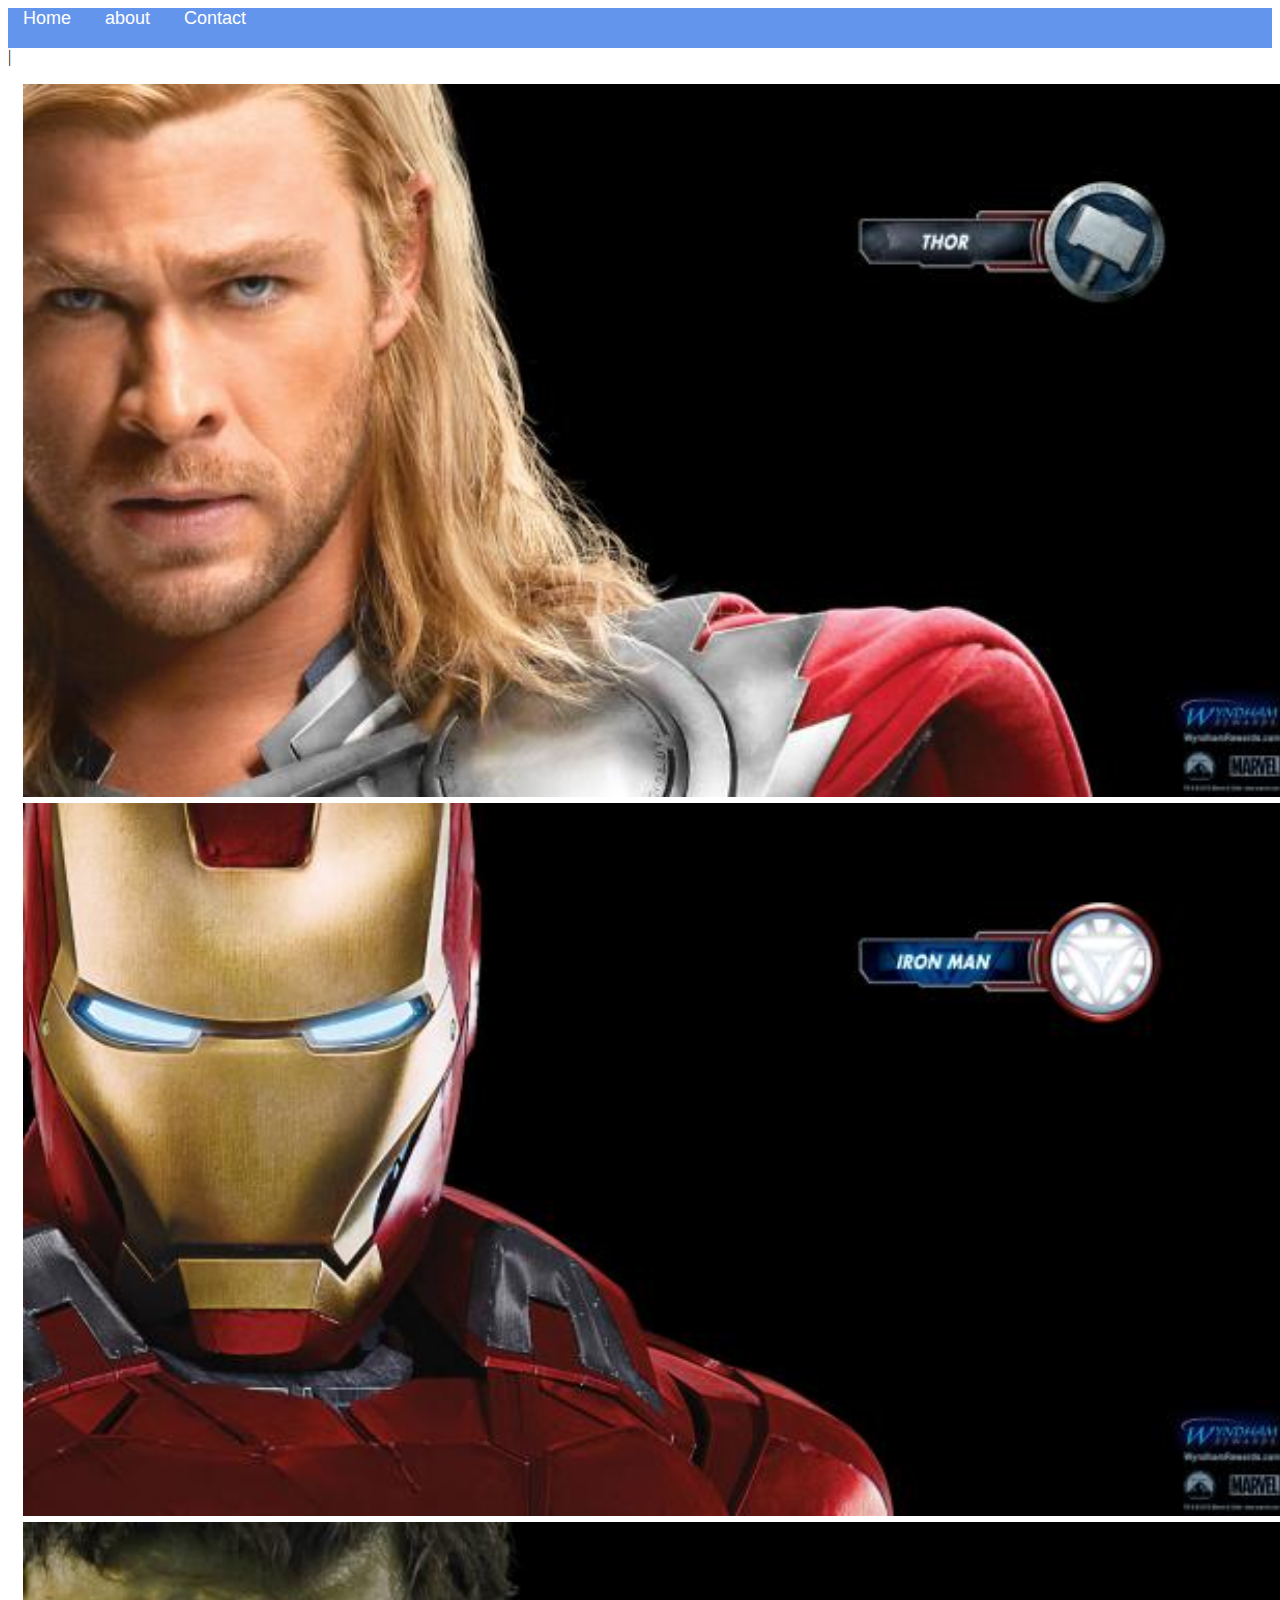
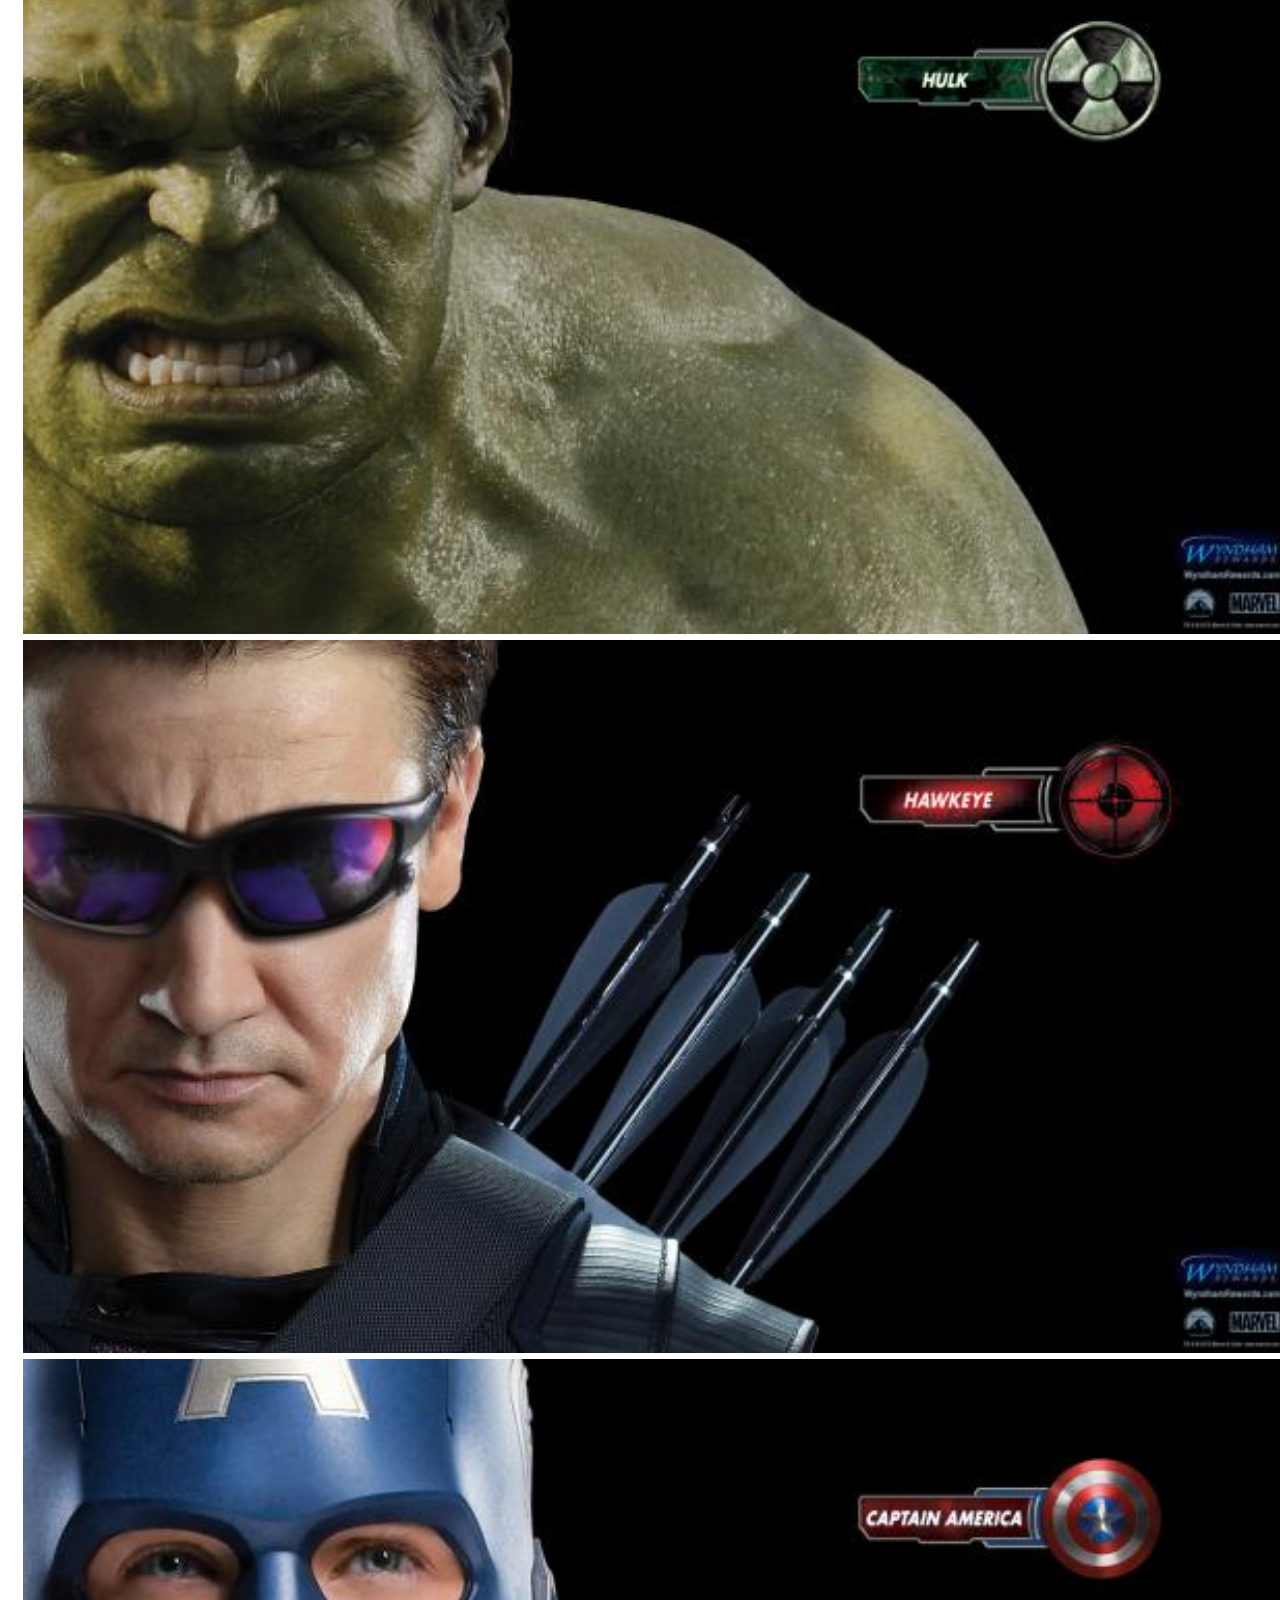
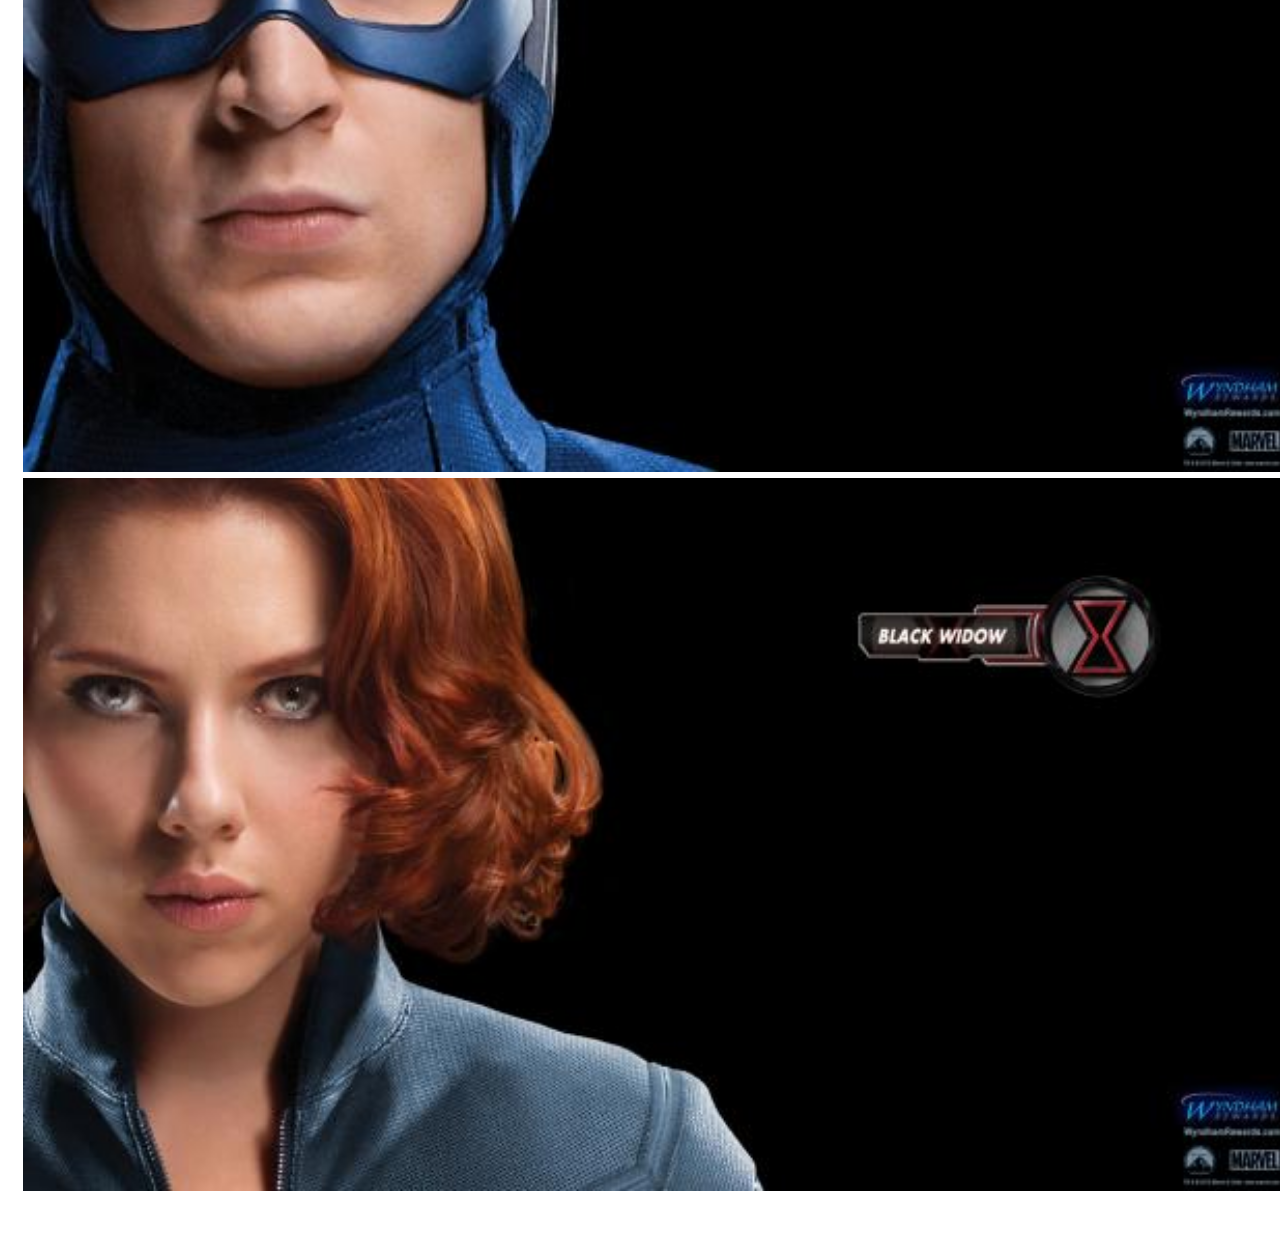
<file: index.html>
<!DOCTYPE html>
<html>
      <head>
            <link rel="stylesheet" href="style.css">
      </head>
      <body>
            <div id="menu">
                  <a href="#">Home</a>
                  <a href="#">about</a>
                  <a href="#">Contact</a>
              </div>
              |<br><br>
           <div class="gallery">
            <a href="avenger-1.html"><img src="images/avengers_01.jpg"/>
            <a href="avenger-2.html"><img src="images/avengers_02.jpg"/>
            <a href="avenger-3.html"><img src="images/avengers_03.jpg"/>
            <a href="avenger-4.html"><img src="images/avengers_04.jpg"/>
            <a href="avenger-5.html"><img src="images/avengers_05.jpg"/>
            <a href="avenger-6.html"><img src="images/avengers_06.jpg"/>
           </div>
      </body>
</html>
</file>
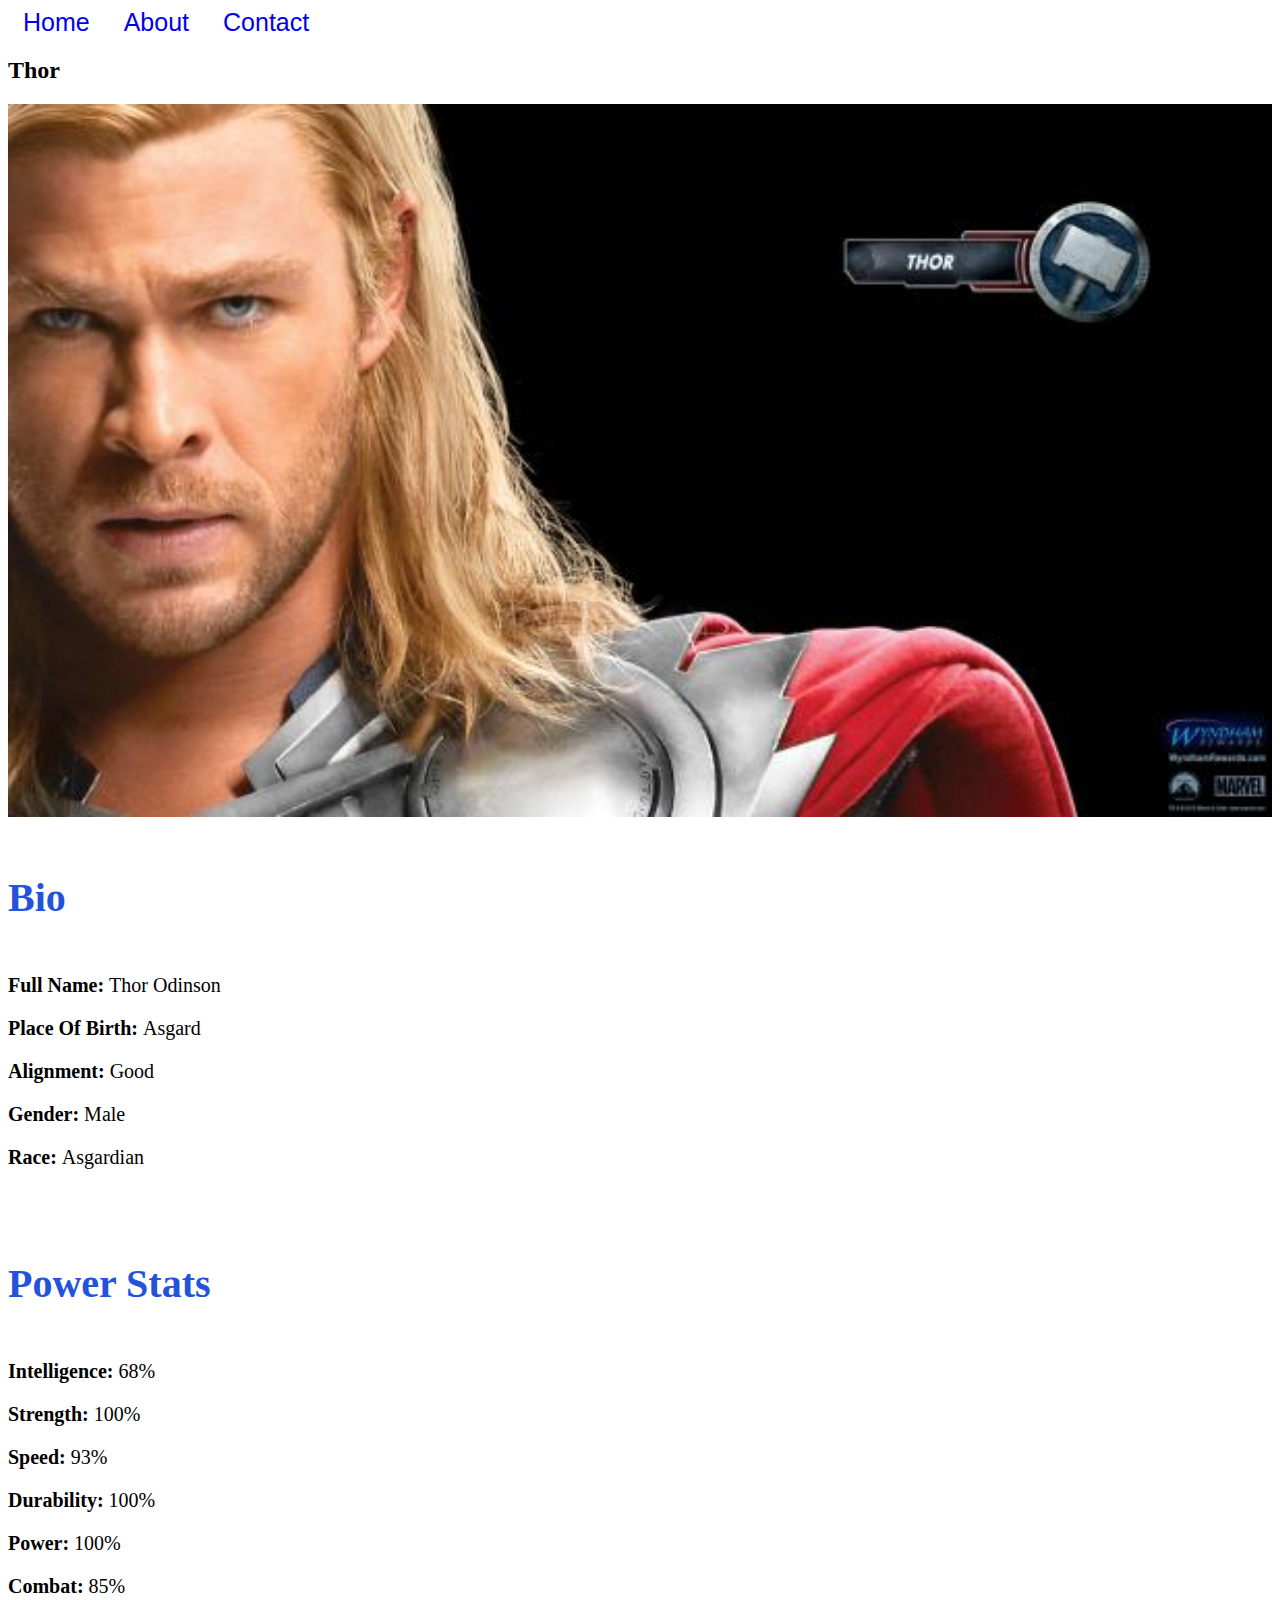
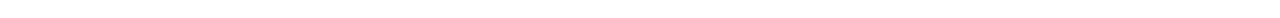
<file: avenger-1.html>
<!DOCTYPE html>
<html>
     <head>
          <link rel="stylesheet" href="style.css">
     </head>

     <body>
          <div id="menu-bar">
               <a href="index.html">Home</a>
               <a href="about.html">About</a>
               <a href="#">Contact</a>
           </div>
          <h2>Thor</h2>
          <div class="gallery">
               <img src="images/avengers_01.jpg">
          </div>
             <h4>Bio</h4>
               <p><b>Full Name: </b> Thor Odinson</p>
               <p><b>Place Of Birth: </b> Asgard</p>
               <p><b>Alignment: </b> Good</p>
               <p><b>Gender: </b> Male</p>
               <p><b>Race: </b> Asgardian</p>
              <br/>

              <h4>Power Stats</h4>
              <p><b>Intelligence: </b> 68%</p>
              <p><b>Strength: </b> 100%</p>
              <p><b>Speed: </b> 93%</p>
              <p><b>Durability: </b> 100%</p>
              <p><b>Power: </b> 100%</p>
              <p><b>Combat: </b> 85%</p> 
     </body>
</html>
</file>
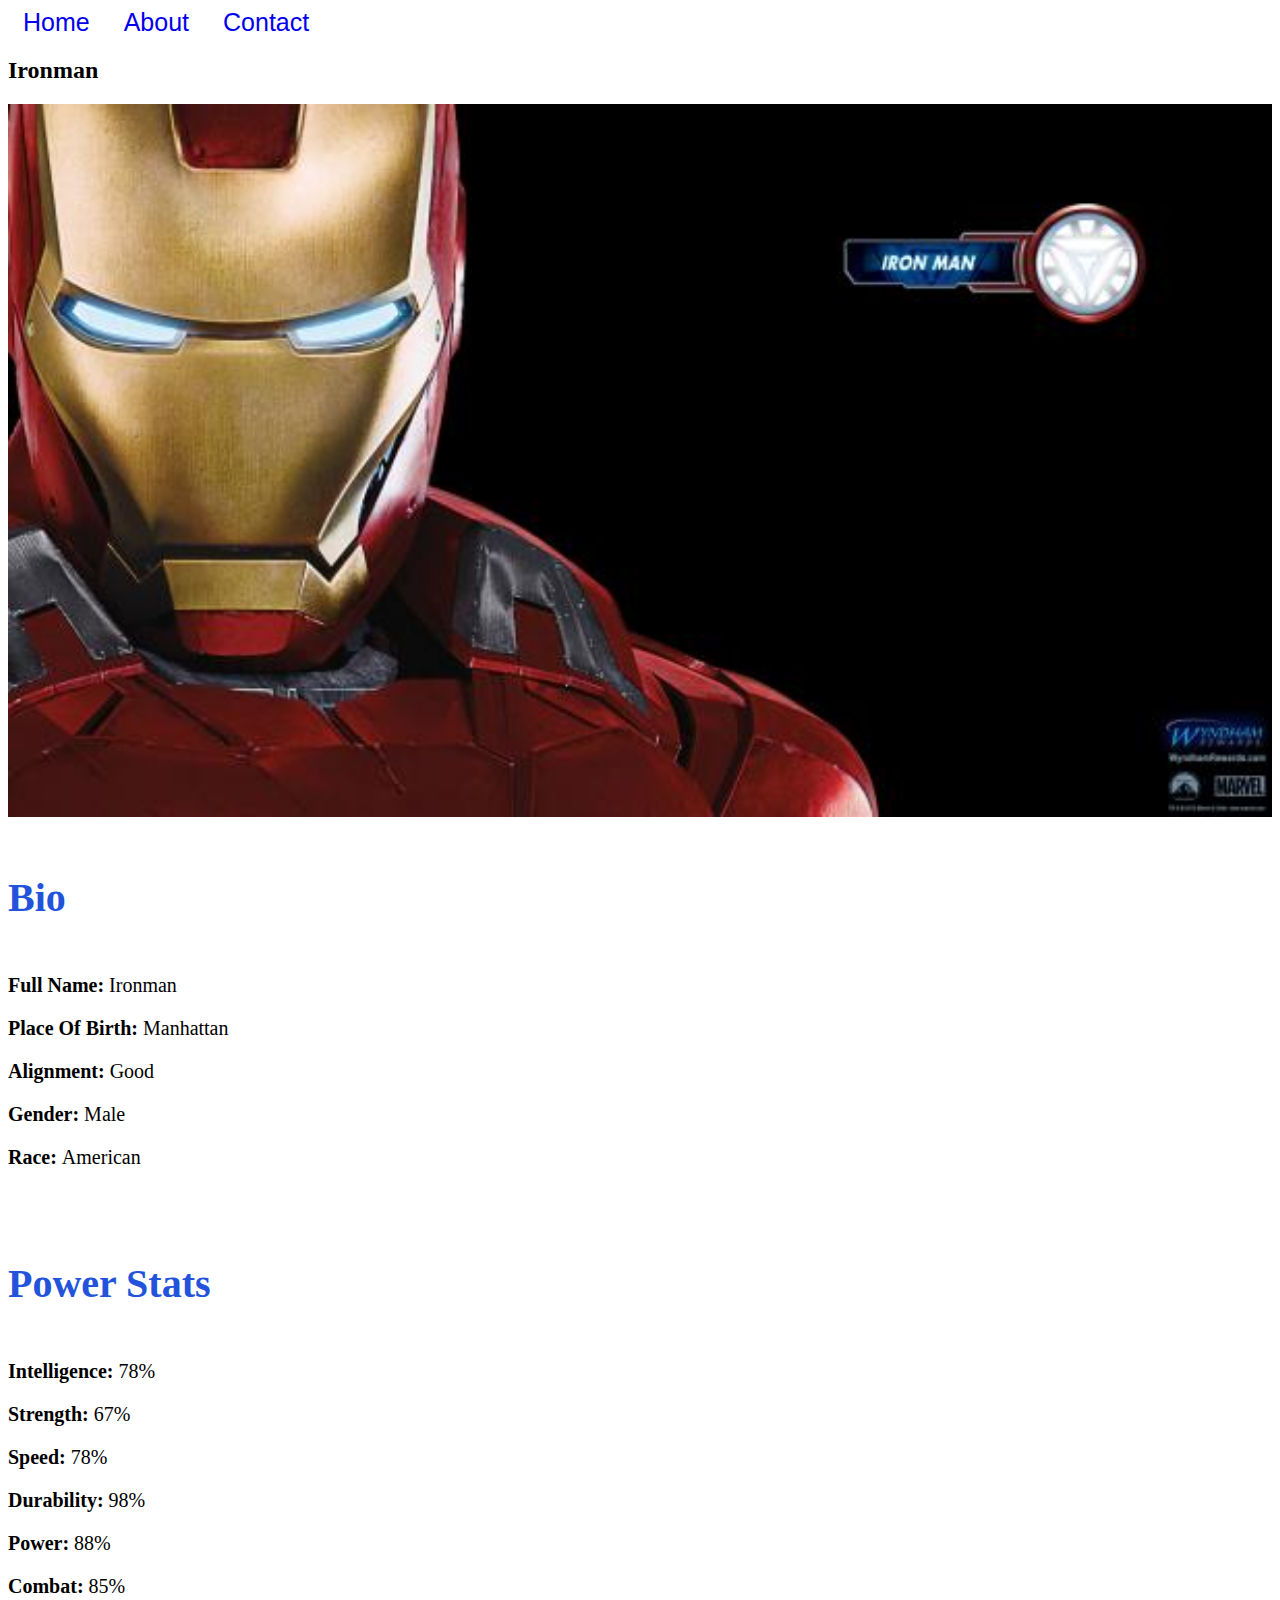
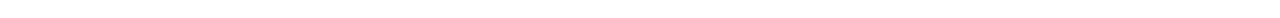
<file: avenger-2.html>
<!DOCTYPE html>
<html>
     <head>
          <link rel="stylesheet" href="style.css">
     </head>

     <body>
          <div id="menu-bar">
               <a href="index.html">Home</a>
               <a href="about.html">About</a>
               <a href="#">Contact</a>
           </div>
          <h2>Ironman</h2>
          <div class="gallery">
               <img src="images/avengers_02.jpg">
          </div>
             <h4>Bio</h4>
               <p><b>Full Name: </b> Ironman</p>
               <p><b>Place Of Birth: </b> Manhattan</p>
               <p><b>Alignment: </b> Good</p>
               <p><b>Gender: </b> Male</p>
               <p><b>Race: </b> American</p>
              <br/>

              <h4>Power Stats</h4>
              <p><b>Intelligence: </b> 78%</p>
              <p><b>Strength: </b> 67%</p>
              <p><b>Speed: </b> 78%</p>
              <p><b>Durability: </b> 98%</p>
              <p><b>Power: </b> 88%</p>
              <p><b>Combat: </b> 85%</p> 
     </body>
</html>
</file>
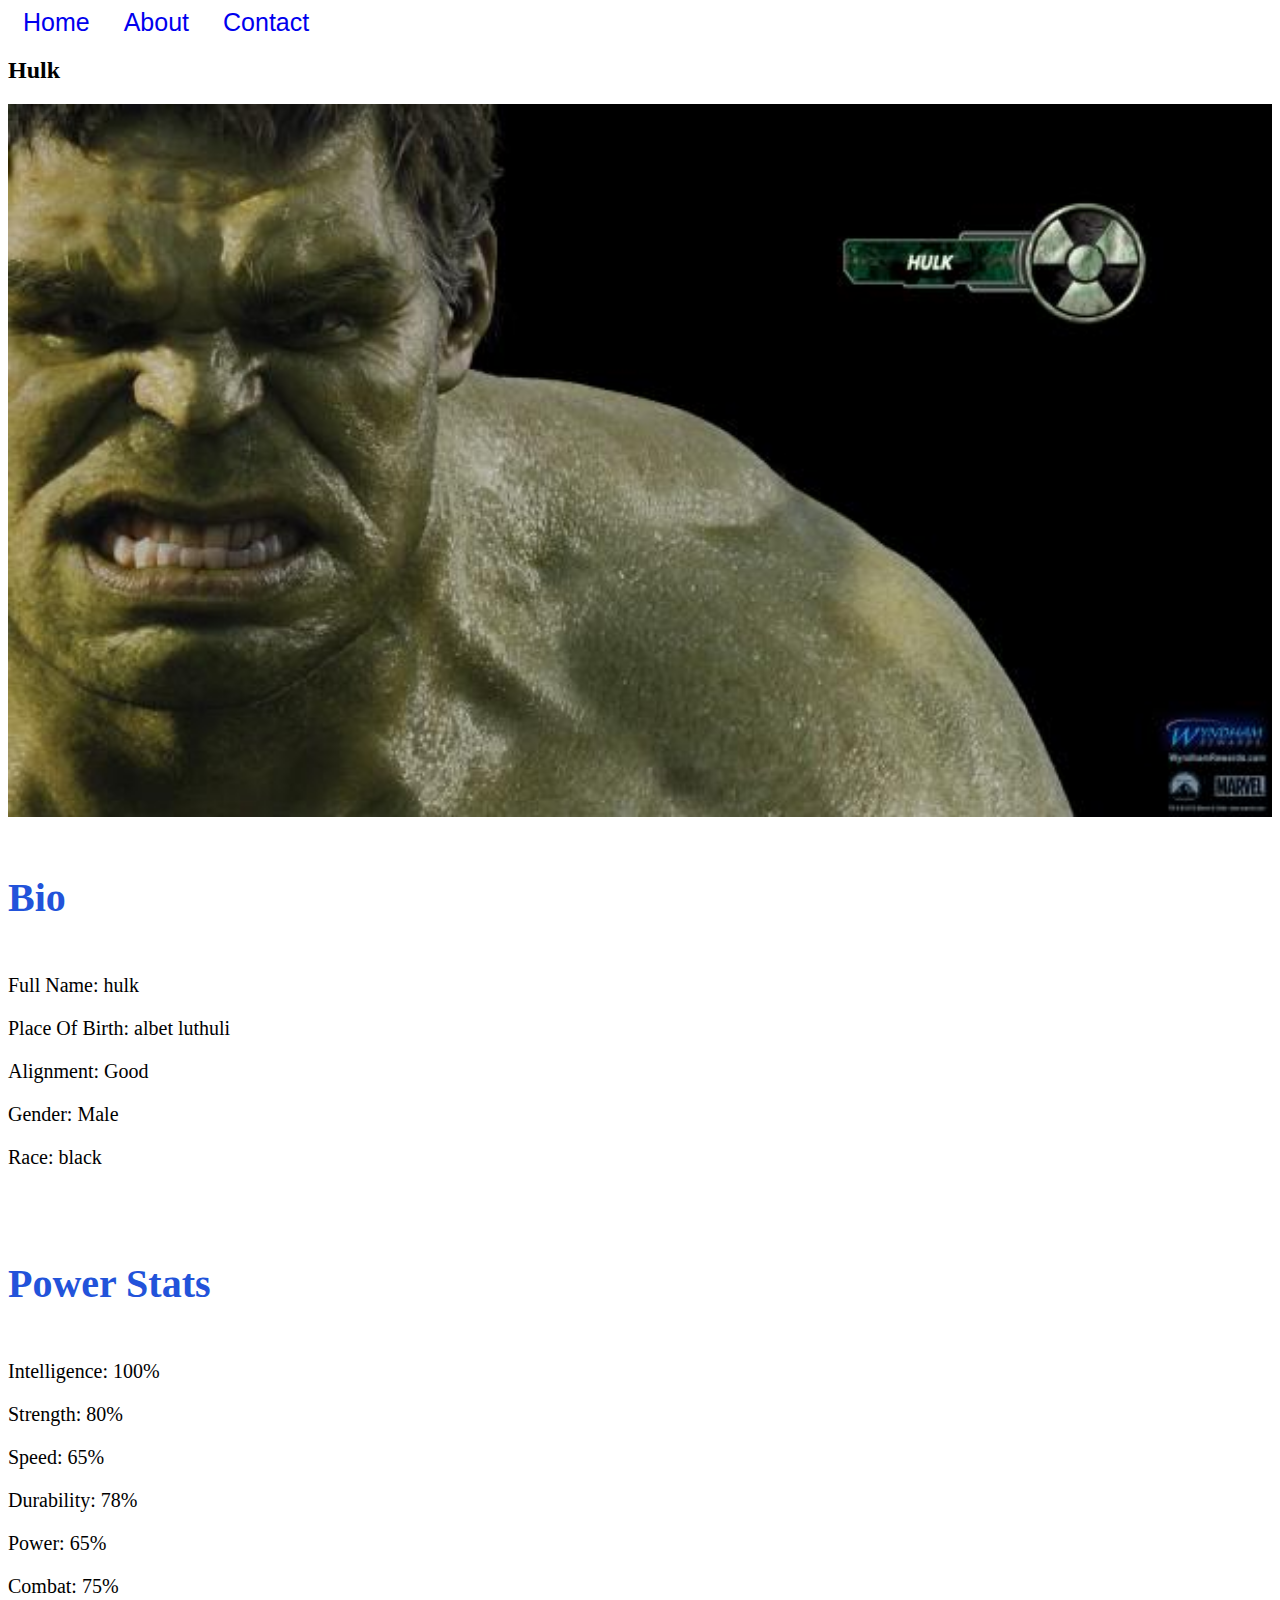
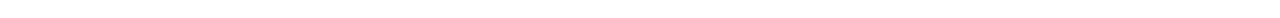
<file: avenger-3.html>
<!DOCTYPE html>
<html>
      <head> 
           <link rel="stylesheet" href="style.css"> 
       </head>
 
       <body> 
        <div id="menu-bar">
            <a href="index.html">Home</a>
            <a href="about.html">About</a>
            <a href="#">Contact</a>
        </div>
          <h2>Hulk</h2>
          <div class="gallery"> 
              <img src="images/avengers_03.jpg"> 
          </div> 
          <h4>Bio</h4> 
          <p>Full Name: hulk</p> 
          <p>Place Of Birth: albet luthuli</p> 
          <p>Alignment: Good</p> 
          <p>Gender: Male</p>
          <p>Race: black</p> 
          <br/>
          <h4>Power Stats</h4>
          <p>Intelligence: 100%</p>
          <p>Strength: 80%</p>
          <p>Speed: 65%</p>
          <p>Durability: 78%</p>
          <p>Power: 65%</p>
          <p>Combat: 75%</p>
      </body>
</html>
</file>
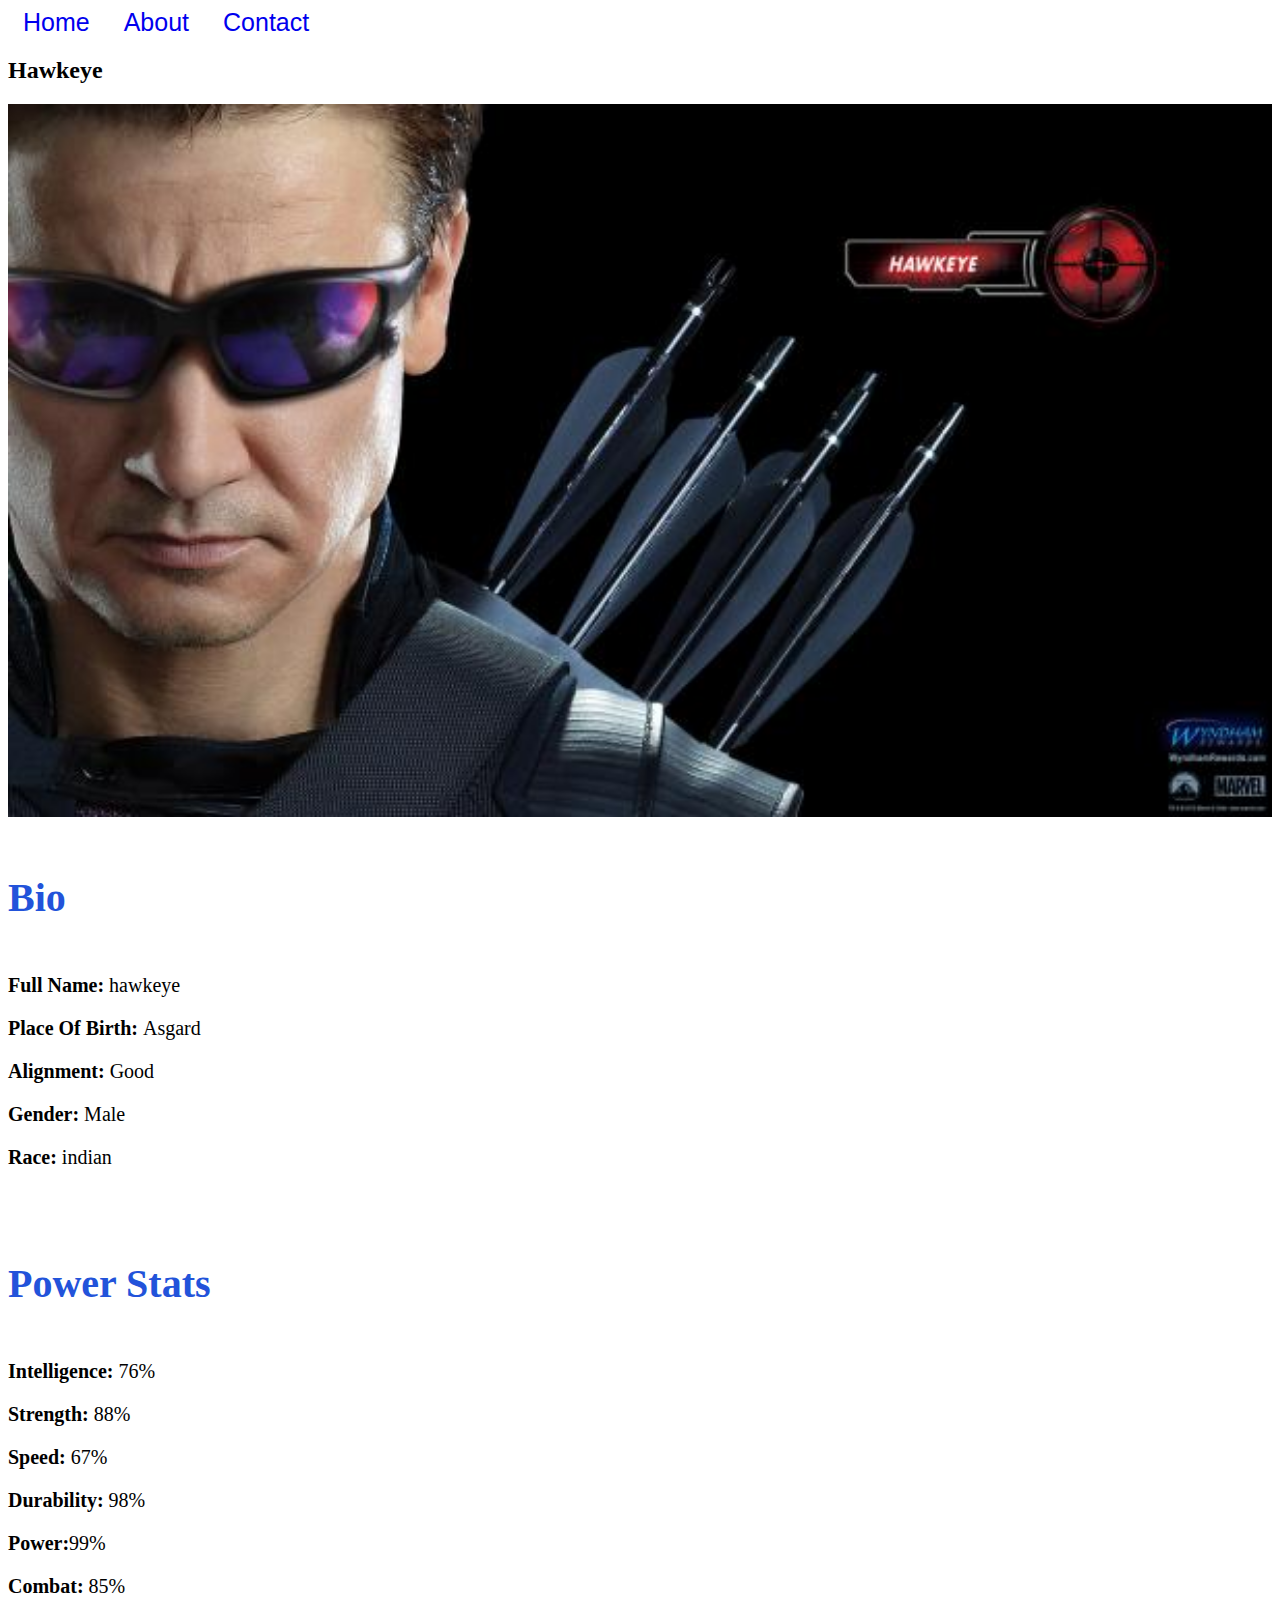
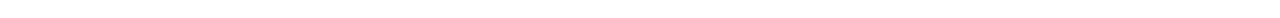
<file: avenger-4.html>
<!DOCTYPE html>
<html>
     <head>
          <link rel="stylesheet" href="style.css">
     </head>

     <body>
          <div id="menu-bar">
               <a href="index.html">Home</a>
               <a href="about.html">About</a>
               <a href="#">Contact</a>
           </div>
          <h2>Hawkeye</h2>
          <div class="gallery">
               <img src="images/avengers_04.jpg">
          </div>
             <h4>Bio</h4>
               <p><b>Full Name: </b>hawkeye </p>
               <p><b>Place Of Birth: </b> Asgard</p>
               <p><b>Alignment: </b> Good</p>
               <p><b>Gender: </b> Male</p>
               <p><b>Race: </b> indian</p>
              <br/>

              <h4>Power Stats</h4>
              <p><b>Intelligence: </b> 76%</p>
              <p><b>Strength: </b> 88%</p>
              <p><b>Speed: </b> 67%</p>
              <p><b>Durability: </b> 98%</p>
              <p><b>Power:</b>99%</p>
              <p><b>Combat: </b> 85%</p> 
     </body>
</html>
</file>
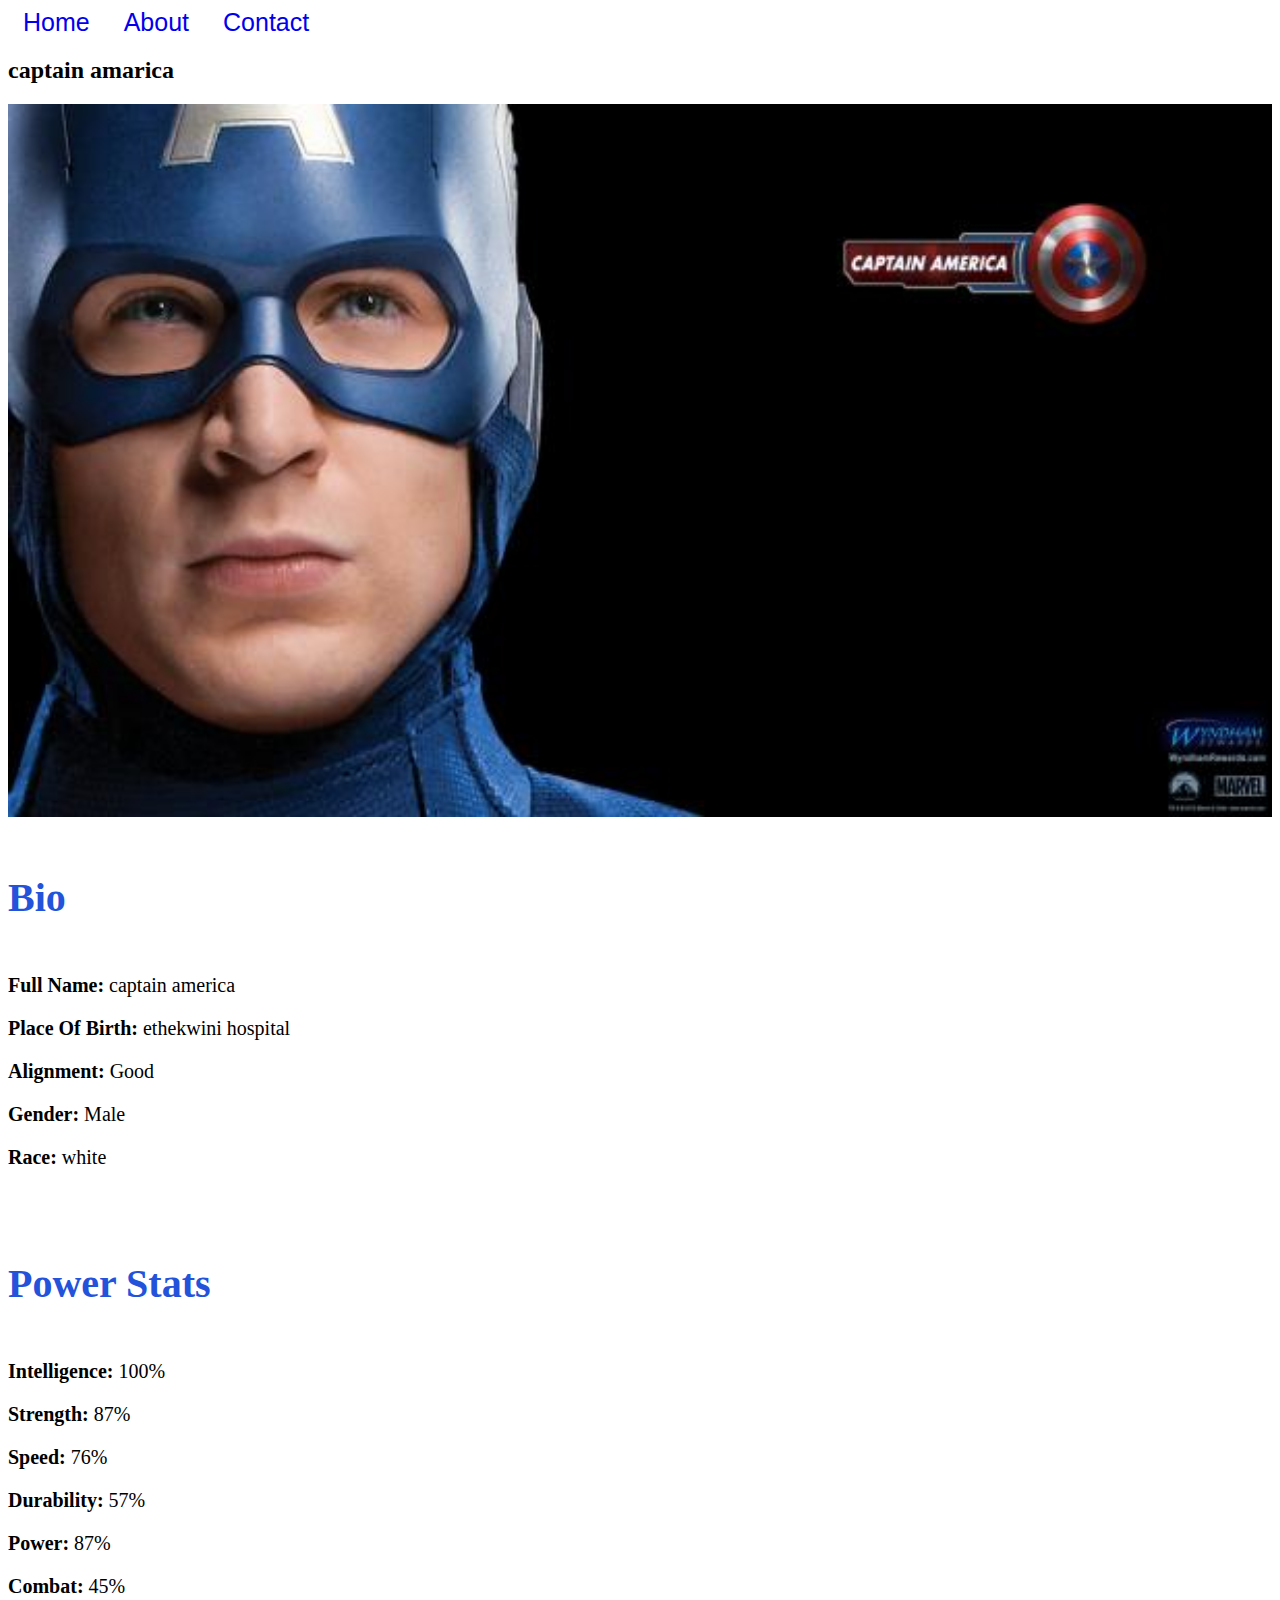
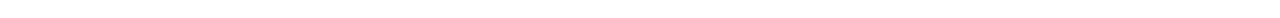
<file: avenger-5.html>
<!DOCTYPE html>
<html>
     <head>
          <link rel="stylesheet" href="style.css">
     </head>

     <body>
          <div id="menu-bar">
               <a href="index.html">Home</a>
               <a href="about.html">About</a>
               <a href="#">Contact</a>
           </div>
          <h2>captain amarica</h2>
          <div class="gallery">
               <img src="images/avengers_05.jpg">
          </div>
             <h4>Bio</h4>
               <p><b>Full Name: </b> captain america</p>
               <p><b>Place Of Birth: </b> ethekwini hospital</p>
               <p><b>Alignment: </b> Good</p>
               <p><b>Gender: </b> Male</p>
               <p><b>Race: </b> white</p>
              <br/>

              <h4>Power Stats</h4>
              <p><b>Intelligence: </b> 100%</p>
              <p><b>Strength: </b> 87%</p>
              <p><b>Speed: </b> 76%</p>
              <p><b>Durability: </b> 57%</p>
              <p><b>Power: </b> 87%</p>
              <p><b>Combat: </b> 45%</p> 
     </body>
</html>
</file>
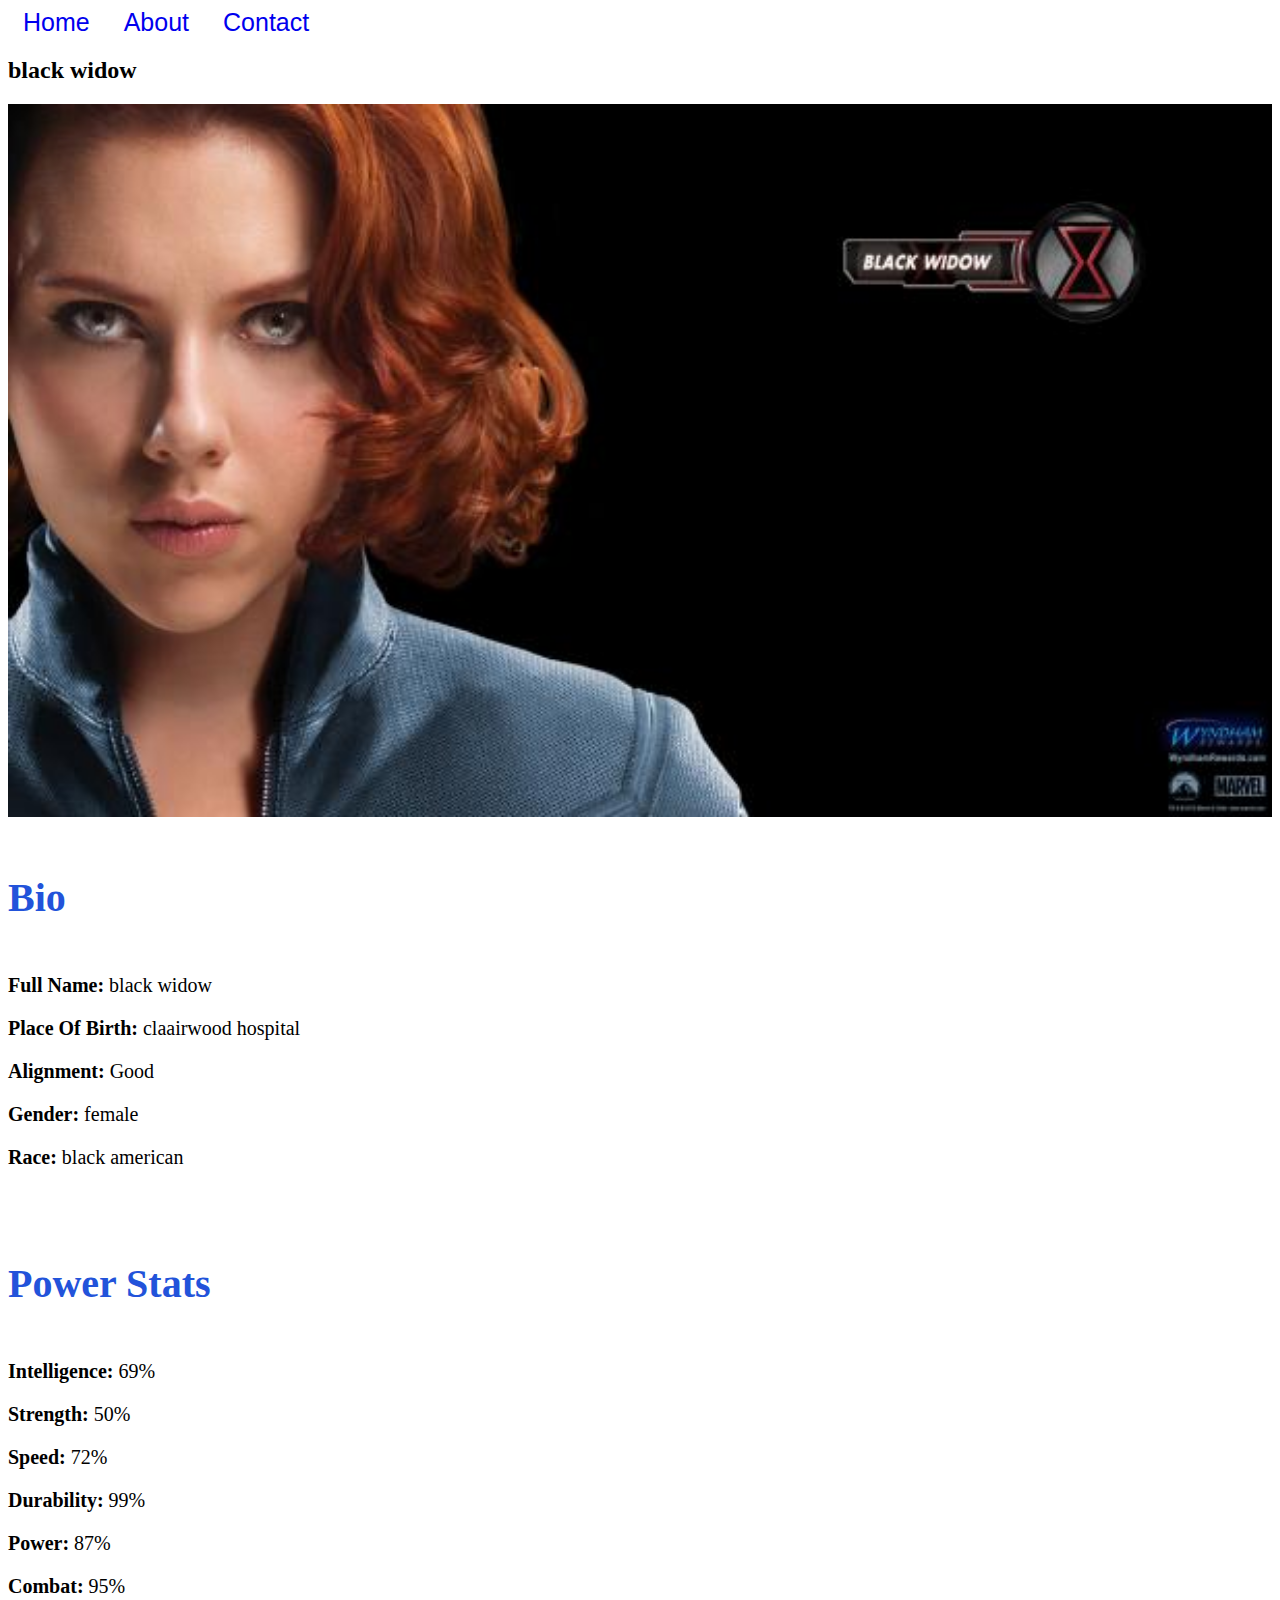
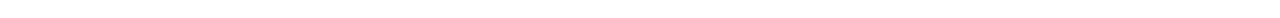
<file: avenger-6.html>
<!DOCTYPE html>
<html>
     <head>
          <link rel="stylesheet" href="style.css">
     </head>

     <body>
          <div id="menu-bar">
               <a href="index.html">Home</a>
               <a href="about.html">About</a>
               <a href="#">Contact</a>
           </div>
          <h2>black widow</h2>
          <div class="gallery">
               <img src="images/avengers_06.jpg">
          </div>
             <h4>Bio</h4>
               <p><b>Full Name: </b> black widow</p>
               <p><b>Place Of Birth: </b> claairwood hospital</p>
               <p><b>Alignment: </b> Good</p>
               <p><b>Gender: </b> female</p>
               <p><b>Race: </b> black american</p>
              <br/>

              <h4>Power Stats</h4>
              <p><b>Intelligence: </b> 69%</p>
              <p><b>Strength: </b> 50%</p>
              <p><b>Speed: </b> 72%</p>
              <p><b>Durability: </b> 99%</p>
              <p><b>Power: </b> 87%</p>
              <p><b>Combat: </b> 95%</p> 
     </body>
</html>
</file>
<file: style.css>
.gallery img{
    width: 100%;
}

a{
    font-family     : Helvetica, sans-serif;
    text-decoration : none;
    padding         : 15px;
    font-size: 25px;
}

nav ul il{
    list-style: none;
    display: inline-block;
    margin-left: 40px;
}

nav ul li a{
    text-decoration: none;
    color: #491515;
    font-size: 17px;
}

h4{
    color: rgb(34, 83, 218);
    font-size: 40px;
}

p{
    font-size: 20px;
}

#menu{
    width: 100%;
    height: 40px;
    background-color: cornflowerblue;
}

#menu a{
    color: #ffffff;
    font-family: Helvetica, sans-serif;
    font-size: 18px;
    text-decoration: none;
    font-weight: 800px;
}
      
padding-left: 20px;
padding-right: 20px;
}

#menu a:hover{
 color: #5077bd;
}
</file>
